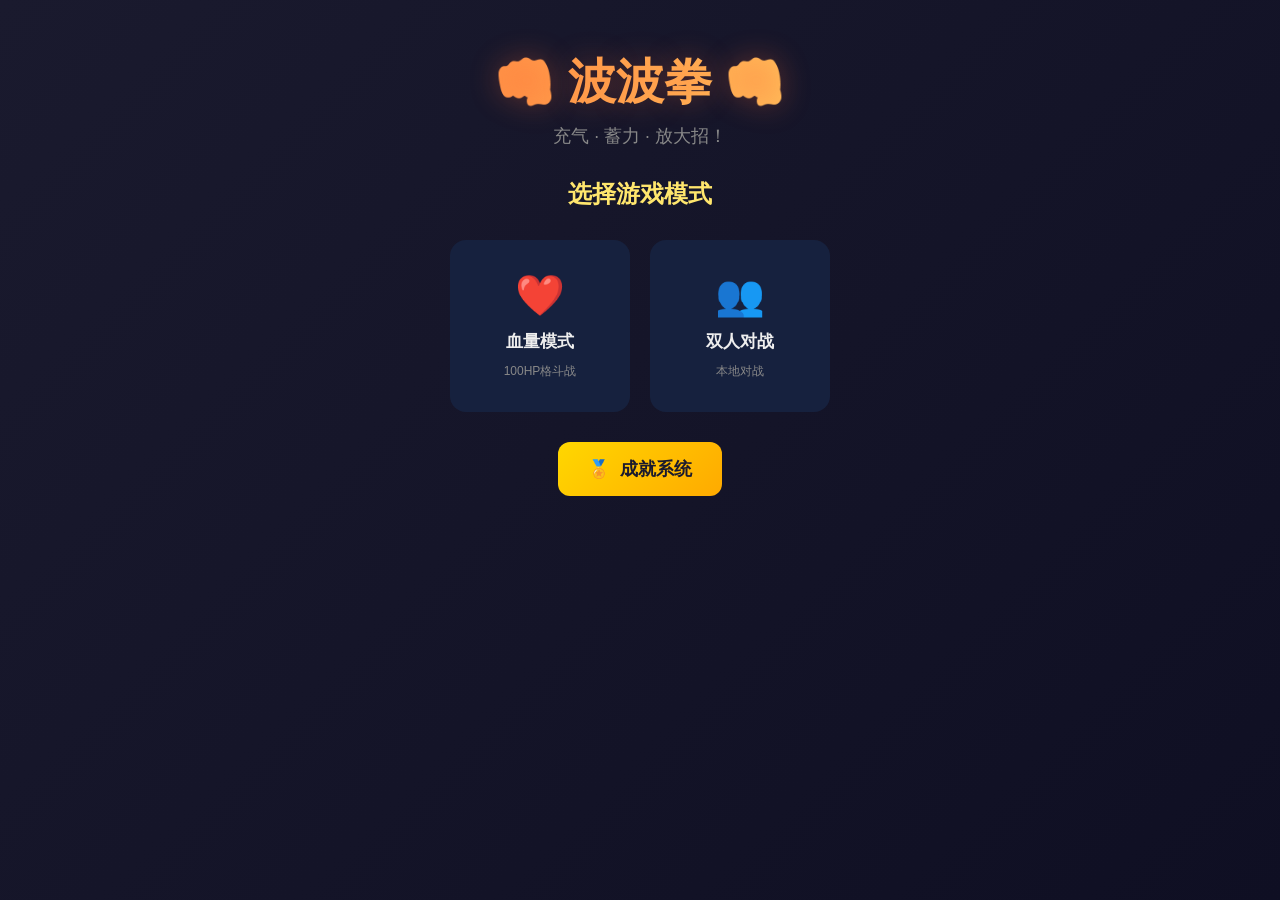
<file: index.html>
<!DOCTYPE html>
<html lang="zh-CN">
<head>
    <meta charset="UTF-8">
    <meta name="viewport" content="width=device-width, initial-scale=1.0">
    <title>波波拳 - 充气放大招！</title>
    <link rel="stylesheet" href="css/style.css">
</head>
<body>
    <div class="game-container">
        <header class="game-header">
            <h1>👊 波波拳 👊</h1>
            <p class="subtitle">充气 · 蓄力 · 放大招！</p>
        </header>

        <!-- 模式选择 -->
        <div id="mode-select" class="screen active">
            <h2>选择游戏模式</h2>
            <div class="mode-buttons">
                <button class="mode-btn" data-mode="hp">
                    <span class="mode-icon">❤️</span>
                    <span class="mode-name">血量模式</span>
                    <span class="mode-desc">100HP格斗战</span>
                </button>
                <button class="mode-btn" data-mode="pvp">
                    <span class="mode-icon">👥</span>
                    <span class="mode-name">双人对战</span>
                    <span class="mode-desc">本地对战</span>
                </button>
            </div>
            <div class="achievements-preview">
                <button class="achievements-btn" onclick="showAchievements()">
                    <span>🏅</span> 成就系统
                </button>
            </div>
        </div>

        <!-- 角色选择 P1 -->
        <div id="character-select" class="screen">
            <h2 id="p1-select-title">玩家1选择角色</h2>
            <div class="character-grid" id="character-grid"></div>
            <button class="back-btn" onclick="showScreen('mode-select')">← 返回</button>
        </div>

        <!-- 角色选择 P2 -->
        <div id="pvp-character-select" class="screen">
            <h2>玩家2选择角色</h2>
            <div class="character-grid" id="pvp-character-grid"></div>
            <button class="back-btn" onclick="showScreen('character-select')">← 返回</button>
        </div>

        <!-- 难度选择 -->
        <div id="difficulty-select" class="screen">
            <h2>选择AI难度</h2>
            <div class="difficulty-buttons">
                <button class="diff-btn" data-diff="easy">
                    <span class="diff-icon">🌱</span>
                    <span class="diff-name">新手</span>
                    <span class="diff-desc">AI会犯错</span>
                </button>
                <button class="diff-btn" data-diff="normal">
                    <span class="diff-icon">⚔️</span>
                    <span class="diff-name">普通</span>
                    <span class="diff-desc">正常对战</span>
                </button>
                <button class="diff-btn" data-diff="hard">
                    <span class="diff-icon">🔥</span>
                    <span class="diff-name">困难</span>
                    <span class="diff-desc">AI会读招</span>
                </button>
            </div>
            <button class="back-btn" onclick="showScreen('character-select')">← 返回</button>
        </div>

        <!-- 游戏主界面 -->
        <div id="game-screen" class="screen">
            <div class="battle-info">
                <div class="round-info">第 <span id="round-num">1</span> 回合</div>
                <div class="score-board">
                    <span id="p1-score">0</span> : <span id="p2-score">0</span>
                </div>
            </div>

            <div class="battle-arena">
                <div class="fighter player" id="p1-fighter">
                    <div class="fighter-avatar" id="p1-avatar">🥊</div>
                    <div class="fighter-name" id="p1-name">玩家1</div>
                    <div class="hp-bar" id="p1-hp-bar">
                        <div class="hp-fill" id="p1-hp-fill"></div>
                        <span class="hp-text" id="p1-hp-text">100/100</span>
                    </div>
                    <div class="bobo-gauge" id="p1-bobo">
                        <div class="bobo-fill" id="p1-bobo-fill"></div>
                        <span class="bobo-text">波波槽 <span id="p1-bobo-value">0</span>/100</span>
                    </div>
                    <div class="combo-display" id="p1-combo"></div>
                </div>

                <div class="vs-area">
                    <div class="vs-text">VS</div>
                    <div class="move-display">
                        <div class="move-icon" id="p1-move">?</div>
                        <div class="move-result" id="move-result"></div>
                        <div class="move-icon" id="p2-move">?</div>
                    </div>
                </div>

                <div class="fighter enemy" id="p2-fighter">
                    <div class="fighter-avatar" id="p2-avatar">🤖</div>
                    <div class="fighter-name" id="p2-name">玩家2</div>
                    <div class="hp-bar" id="p2-hp-bar">
                        <div class="hp-fill" id="p2-hp-fill"></div>
                        <span class="hp-text" id="p2-hp-text">100/100</span>
                    </div>
                    <div class="bobo-gauge" id="p2-bobo">
                        <div class="bobo-fill" id="p2-bobo-fill"></div>
                        <span class="bobo-text">波波槽 <span id="p2-bobo-value">0</span>/100</span>
                    </div>
                    <div class="combo-display" id="p2-combo"></div>
                    <div class="fighter-skills" id="p2-skills">
                        <div class="skill-item">
                            <span class="skill-icon" id="p2-skill-icon">📋</span>
                            <span class="skill-text" id="p2-skill-desc">被动技能</span>
                        </div>
                        <div class="super-item">
                            <span class="super-icon" id="p2-super-icon">💥</span>
                            <span class="super-text" id="p2-super-desc">大招</span>
                        </div>
                        <div class="shield-item">
                            <span class="shield-icon" id="p2-shield-icon">🛡️</span>
                            <span class="shield-text" id="p2-shield-desc">护盾</span>
                        </div>
                    </div>
                </div>
            </div>

            <div class="item-cards" id="item-cards">
                <div class="item-card" id="item1" onclick="useItem(0)">
                    <span class="item-icon">👁️</span>
                    <span class="item-name">透视眼</span>
                    <span class="item-desc">看对手出招</span>
                </div>
                <div class="item-card" id="item2" onclick="useItem(1)">
                    <span class="item-icon">🔄</span>
                    <span class="item-name">换牌手</span>
                    <span class="item-desc">强制平局</span>
                </div>
                <div class="item-card" id="item3" onclick="useItem(2)">
                    <span class="item-icon">⚡</span>
                    <span class="item-name">充能器</span>
                    <span class="item-desc">立即+30能量</span>
                </div>
            </div>

            <div class="turn-indicator" id="turn-indicator">
                <span>玩家1的回合</span>
            </div>

            <div class="move-controls" id="p1-controls">
                <div class="player-label">玩家1控制</div>
                <div class="normal-moves">
                    <button class="move-btn" data-move="rock" data-player="1">
                        <span class="move-emoji">👊</span>
                        <span class="move-label">石头</span>
                    </button>
                    <button class="move-btn" data-move="scissors" data-player="1">
                        <span class="move-emoji">✌️</span>
                        <span class="move-label">剪刀</span>
                    </button>
                    <button class="move-btn" data-move="paper" data-player="1">
                        <span class="move-emoji">🖐️</span>
                        <span class="move-label">布</span>
                    </button>
                </div>
                
                <div class="super-moves" id="p1-super-moves">
                    <button class="super-btn" data-super="true" data-player="1" disabled>
                        <span class="super-emoji" id="p1-super-emoji">💥</span>
                        <span class="super-label" id="p1-super-name">大招</span>
                        <span class="super-desc" id="p1-super-desc">消耗20能量</span>
                    </button>
                    <button class="shield-btn" data-shield="true" data-player="1" disabled>
                        <span class="shield-emoji" id="p1-shield-emoji">🛡️</span>
                        <span class="shield-label" id="p1-shield-name">护盾</span>
                        <span class="shield-desc" id="p1-shield-desc">消耗20能量</span>
                    </button>
                </div>
            </div>

            <div class="move-controls hidden" id="p2-controls">
                <div class="player-label">玩家2控制</div>
                <div class="normal-moves">
                    <button class="move-btn" data-move="rock" data-player="2">
                        <span class="move-emoji">👊</span>
                        <span class="move-label">石头</span>
                    </button>
                    <button class="move-btn" data-move="scissors" data-player="2">
                        <span class="move-emoji">✌️</span>
                        <span class="move-label">剪刀</span>
                    </button>
                    <button class="move-btn" data-move="paper" data-player="2">
                        <span class="move-emoji">🖐️</span>
                        <span class="move-label">布</span>
                    </button>
                </div>
                
                <div class="super-moves" id="p2-super-moves">
                    <button class="super-btn" data-super="true" data-player="2" disabled>
                        <span class="super-emoji" id="p2-super-emoji">💥</span>
                        <span class="super-label" id="p2-super-name">大招</span>
                        <span class="super-desc" id="p2-super-desc">消耗20能量</span>
                    </button>
                    <button class="shield-btn" data-shield="true" data-player="2" disabled>
                        <span class="shield-emoji" id="p2-shield-emoji">🛡️</span>
                        <span class="shield-label" id="p2-shield-name">护盾</span>
                        <span class="shield-desc" id="p2-shield-desc">消耗20能量</span>
                    </button>
                </div>
            </div>

            <div class="battle-log" id="battle-log"></div>
            
            <button class="back-btn" onclick="resetGame()">↺ 重新开始</button>
        </div>

        <!-- 成就系统 -->
        <div id="achievements-screen" class="screen">
            <h2>🏅 成就系统</h2>
            <div class="achievements-stats">
                <div class="stat-item">
                    <span class="stat-label">总游戏场次</span>
                    <span class="stat-value" id="total-games">0</span>
                </div>
                <div class="stat-item">
                    <span class="stat-label">胜利场次</span>
                    <span class="stat-value" id="total-wins">0</span>
                </div>
                <div class="stat-item">
                    <span class="stat-label">成就解锁</span>
                    <span class="stat-value" id="achievements-unlocked">0/10</span>
                </div>
            </div>
            <div class="achievements-list" id="achievements-list"></div>
            <button class="back-btn" onclick="showScreen('mode-select')">← 返回</button>
        </div>

        <!-- 结果界面 -->
        <div id="result-screen" class="screen">
            <div class="result-content">
                <div class="result-emoji" id="result-emoji">🏆</div>
                <h2 id="result-title">胜利！</h2>
                <p id="result-desc">你击败了对手！</p>
                <div class="achievements-earned" id="achievements-earned"></div>
                <button class="btn-primary" onclick="resetGame()">再来一局</button>
                <button class="btn-secondary" onclick="showScreen('mode-select')">返回主菜单</button>
            </div>
        </div>
    </div>

    <script src="js/achievements.js"></script>
    <script src="js/characters.js"></script>
    <script src="js/ai.js"></script>
    <script src="js/game.js"></script>
    <script src="js/ui.js"></script>
    <script>
        // 诊断脚本
        console.log('=== 诊断信息 ===');
        console.log('1. CHARACTERS 定义:', typeof CHARACTERS !== 'undefined' ? '是 (' + CHARACTERS.length + '个角色)' : '否');
        console.log('2. getCharacter 定义:', typeof getCharacter !== 'undefined' ? '是' : '否');
        console.log('3. generateCharacterCards 定义:', typeof generateCharacterCards !== 'undefined' ? '是' : '否');
        console.log('4. generatePVPCards 定义:', typeof generatePVPCards !== 'undefined' ? '是' : '否');
        console.log('5. bindEvents 定义:', typeof bindEvents !== 'undefined' ? '是' : '否');
        console.log('6. showScreen 定义:', typeof showScreen !== 'undefined' ? '是' : '否');
        console.log('7. initGame 定义:', typeof initGame !== 'undefined' ? '是' : '否');
        console.log('8. window.onload 设置:', window.onload ? '是' : '否');
        
        // 测试生成卡片
        try {
            const testGrid = document.getElementById('character-grid');
            console.log('9. character-grid 元素:', testGrid ? '找到' : '未找到');
            if (testGrid && typeof generateCharacterCards === 'function') {
                console.log('10. 准备调用 generateCharacterCards');
            }
        } catch(e) {
            console.error('测试出错:', e);
        }
    </script>
</body>
</html>
</file>
<file: css/style.css>
/* 波波拳 - 主样式 */

:root {
    --primary: #ff6b35;
    --primary-dark: #e55a2b;
    --secondary: #4ecdc4;
    --accent: #ffe66d;
    --bg-dark: #1a1a2e;
    --bg-card: #16213e;
    --text: #eee;
    --text-muted: #888;
    --hp-green: #4ade80;
    --hp-yellow: #facc15;
    --hp-red: #ef4444;
    --bobo-blue: #60a5fa;
    --bobo-purple: #a78bfa;
    --bobo-gold: #fbbf24;
}

* {
    margin: 0;
    padding: 0;
    box-sizing: border-box;
}

body {
    font-family: 'Microsoft YaHei', sans-serif;
    background: linear-gradient(135deg, var(--bg-dark) 0%, #0f0f23 100%);
    color: var(--text);
    min-height: 100vh;
    overflow-x: hidden;
}

.game-container {
    max-width: 900px;
    margin: 0 auto;
    padding: 20px;
}

/* 标题 */
.game-header {
    text-align: center;
    padding: 30px 0;
}

.game-header h1 {
    font-size: 3em;
    background: linear-gradient(90deg, var(--primary), var(--accent));
    -webkit-background-clip: text;
    -webkit-text-fill-color: transparent;
    text-shadow: 0 0 30px rgba(255, 107, 53, 0.3);
    animation: pulse 2s ease-in-out infinite;
}

.subtitle {
    color: var(--text-muted);
    margin-top: 10px;
    font-size: 1.1em;
}

@keyframes pulse {
    0%, 100% { transform: scale(1); }
    50% { transform: scale(1.02); }
}

/* 屏幕切换 */
.screen {
    display: none;
    animation: fadeIn 0.3s ease;
}

.screen.active {
    display: block;
}

@keyframes fadeIn {
    from { opacity: 0; transform: translateY(20px); }
    to { opacity: 1; transform: translateY(0); }
}

.screen h2 {
    text-align: center;
    margin-bottom: 30px;
    color: var(--accent);
}

/* 按钮通用样式 */
button {
    cursor: pointer;
    border: none;
    font-family: inherit;
    transition: all 0.2s;
}

button:hover {
    transform: translateY(-2px);
}

button:active {
    transform: translateY(0);
}

/* 模式选择 */
.mode-buttons, .difficulty-buttons {
    display: flex;
    gap: 20px;
    justify-content: center;
    flex-wrap: wrap;
}

.mode-btn, .diff-btn {
    background: var(--bg-card);
    border: 2px solid transparent;
    border-radius: 16px;
    padding: 30px 40px;
    color: var(--text);
    display: flex;
    flex-direction: column;
    align-items: center;
    gap: 10px;
    min-width: 180px;
}

.mode-btn:hover, .diff-btn:hover {
    border-color: var(--primary);
    box-shadow: 0 0 20px rgba(255, 107, 53, 0.3);
}

.mode-icon, .diff-icon {
    font-size: 3em;
}

.mode-name, .diff-name {
    font-size: 1.3em;
    font-weight: bold;
}

.mode-desc, .diff-desc {
    font-size: 0.9em;
    color: var(--text-muted);
}

/* 角色选择 */
.character-grid {
    display: grid;
    grid-template-columns: repeat(auto-fit, minmax(200px, 1fr));
    gap: 20px;
    margin-bottom: 30px;
}

.character-card {
    background: var(--bg-card);
    border: 2px solid transparent;
    border-radius: 16px;
    padding: 25px;
    text-align: center;
    cursor: pointer;
    transition: all 0.3s;
}

.character-card:hover {
    border-color: var(--secondary);
    transform: translateY(-5px);
    box-shadow: 0 10px 30px rgba(78, 205, 196, 0.2);
}

.character-card.selected {
    border-color: var(--primary);
    background: linear-gradient(135deg, var(--bg-card), rgba(255, 107, 53, 0.1));
}

.character-avatar {
    font-size: 4em;
    margin-bottom: 15px;
}

.character-name {
    font-size: 1.2em;
    font-weight: bold;
    margin-bottom: 5px;
}

.character-title {
    color: var(--accent);
    font-size: 0.9em;
    margin-bottom: 10px;
}

.character-skill {
    color: var(--text-muted);
    font-size: 0.85em;
}

/* 返回按钮 */
.back-btn {
    background: transparent;
    border: 2px solid var(--text-muted);
    color: var(--text-muted);
    padding: 12px 25px;
    border-radius: 8px;
    font-size: 1em;
    display: block;
    margin: 20px auto;
}

.back-btn:hover {
    border-color: var(--text);
    color: var(--text);
}

/* 游戏主界面 */
.battle-info {
    display: flex;
    justify-content: space-between;
    align-items: center;
    padding: 15px 20px;
    background: var(--bg-card);
    border-radius: 12px;
    margin-bottom: 20px;
}

.round-info {
    color: var(--text-muted);
}

.score-board {
    font-size: 2em;
    font-weight: bold;
    color: var(--accent);
}

/* 战斗区域 */
.battle-arena {
    display: flex;
    justify-content: space-between;
    align-items: center;
    gap: 20px;
    margin-bottom: 20px;
}

.fighter {
    flex: 1;
    background: var(--bg-card);
    border-radius: 16px;
    padding: 20px;
    text-align: center;
    position: relative;
}

.fighter.player {
    border-left: 4px solid var(--secondary);
}

.fighter.enemy {
    border-right: 4px solid var(--primary);
}

/* 对手技能说明 */
.fighter-skills {
    margin-top: 15px;
    padding: 12px;
    background: rgba(0,0,0,0.2);
    border-radius: 10px;
    text-align: left;
    font-size: 0.8em;
}

.fighter-skills .skill-item,
.fighter-skills .super-item,
.fighter-skills .shield-item {
    display: flex;
    align-items: center;
    gap: 8px;
    margin-bottom: 6px;
    padding: 4px 8px;
    border-radius: 6px;
}

.fighter-skills .skill-item {
    background: rgba(255,255,255,0.05);
}

.fighter-skills .super-item {
    background: rgba(255,107,53,0.15);
}

.fighter-skills .shield-item {
    background: rgba(78,205,196,0.15);
}

.fighter-skills .skill-icon,
.fighter-skills .super-icon,
.fighter-skills .shield-icon {
    font-size: 1.2em;
}

.fighter-skills .skill-text {
    color: var(--text-muted);
}

.fighter-skills .super-text {
    color: var(--accent);
}

.fighter-skills .shield-text {
    color: var(--secondary);
}

.fighter-avatar {
    font-size: 4em;
    margin-bottom: 10px;
    transition: all 0.3s;
}

.fighter-avatar.charging {
    animation: chargeUp 0.5s ease;
}

.fighter-avatar.super {
    animation: superMode 1s ease infinite;
    filter: drop-shadow(0 0 20px var(--bobo-gold));
}

@keyframes chargeUp {
    0% { transform: scale(1); }
    50% { transform: scale(1.2); }
    100% { transform: scale(1); }
}

@keyframes superMode {
    0%, 100% { transform: scale(1); filter: brightness(1); }
    50% { transform: scale(1.1); filter: brightness(1.3); }
}

.fighter-name {
    font-weight: bold;
    margin-bottom: 15px;
}

/* 血条 */
.hp-bar {
    background: rgba(0,0,0,0.3);
    border-radius: 10px;
    height: 24px;
    position: relative;
    margin-bottom: 15px;
    overflow: hidden;
}

.hp-fill {
    height: 100%;
    background: linear-gradient(90deg, var(--hp-red), var(--hp-yellow), var(--hp-green));
    border-radius: 10px;
    transition: width 0.5s ease;
}

.hp-text {
    position: absolute;
    top: 50%;
    left: 50%;
    transform: translate(-50%, -50%);
    font-size: 0.85em;
    font-weight: bold;
    text-shadow: 0 1px 2px rgba(0,0,0,0.5);
}

/* 波波槽 */
.bobo-gauge {
    background: rgba(0,0,0,0.3);
    border-radius: 10px;
    height: 20px;
    position: relative;
    overflow: hidden;
}

.bobo-fill {
    height: 100%;
    background: linear-gradient(90deg, var(--bobo-blue), var(--bobo-purple), var(--bobo-gold));
    border-radius: 10px;
    transition: width 0.3s ease;
    box-shadow: 0 0 10px rgba(96, 165, 250, 0.5);
}

.bobo-fill.full {
    animation: boboFull 0.5s ease infinite alternate;
}

@keyframes boboFull {
    from { filter: brightness(1); }
    to { filter: brightness(1.5); }
}

.bobo-text {
    position: absolute;
    top: 50%;
    left: 50%;
    transform: translate(-50%, -50%);
    font-size: 0.75em;
    font-weight: bold;
}

/* 连击显示 */
.combo-display {
    margin-top: 10px;
    font-size: 0.9em;
    color: var(--accent);
    min-height: 24px;
}

.combo-display.active {
    animation: comboPop 0.3s ease;
}

@keyframes comboPop {
    0% { transform: scale(1); }
    50% { transform: scale(1.3); }
    100% { transform: scale(1); }
}

/* VS区域 */
.vs-area {
    text-align: center;
}

.vs-text {
    font-size: 2.5em;
    font-weight: bold;
    color: var(--primary);
    text-shadow: 0 0 20px rgba(255, 107, 53, 0.5);
    margin-bottom: 20px;
}

.move-display {
    display: flex;
    align-items: center;
    justify-content: center;
    gap: 20px;
}

.move-icon {
    width: 80px;
    height: 80px;
    background: var(--bg-card);
    border-radius: 50%;
    display: flex;
    align-items: center;
    justify-content: center;
    font-size: 2.5em;
    border: 3px solid var(--text-muted);
    transition: all 0.3s;
}

.move-icon.reveal {
    border-color: var(--accent);
    transform: scale(1.1);
}

.move-result {
    font-size: 1.5em;
    font-weight: bold;
    min-width: 60px;
}

.move-result.win { color: var(--hp-green); }
.move-result.lose { color: var(--hp-red); }
.move-result.draw { color: var(--text-muted); }

/* 道具卡 */
.item-cards {
    display: flex;
    justify-content: center;
    gap: 15px;
    margin-bottom: 20px;
}

.item-card {
    background: var(--bg-card);
    border: 2px solid var(--secondary);
    border-radius: 12px;
    padding: 15px 25px;
    text-align: center;
    cursor: pointer;
    transition: all 0.2s;
    display: flex;
    flex-direction: column;
    gap: 5px;
}

.item-card:hover:not(.used) {
    background: rgba(78, 205, 196, 0.1);
    transform: translateY(-3px);
}

.item-card.used {
    border-color: var(--text-muted);
    opacity: 0.5;
    cursor: not-allowed;
}

.item-icon {
    font-size: 1.5em;
}

.item-name {
    font-size: 0.9em;
    font-weight: bold;
}

.item-desc {
    font-size: 0.75em;
    color: var(--text-muted);
}

/* 出招控制区 */
.move-controls {
    background: var(--bg-card);
    border-radius: 16px;
    padding: 20px;
}

.normal-moves {
    display: flex;
    justify-content: center;
    gap: 15px;
    margin-bottom: 20px;
}

.move-btn {
    background: linear-gradient(135deg, #2a2a4a, #1a1a2e);
    border: 2px solid var(--text-muted);
    border-radius: 16px;
    padding: 20px 30px;
    color: var(--text);
    display: flex;
    flex-direction: column;
    align-items: center;
    gap: 8px;
    min-width: 100px;
}

.move-btn:hover {
    border-color: var(--secondary);
    box-shadow: 0 0 15px rgba(78, 205, 196, 0.3);
}

.move-btn:active {
    transform: scale(0.95);
}

.move-emoji {
    font-size: 2em;
}

.move-label {
    font-size: 1em;
}

/* 大招按钮 */
.super-moves {
    display: flex;
    justify-content: center;
    gap: 10px;
    flex-wrap: wrap;
}

.super-btn {
    background: linear-gradient(135deg, #4a2a1a, #2a1a0e);
    border: 2px solid var(--primary);
    border-radius: 12px;
    padding: 15px 20px;
    color: var(--text);
    display: flex;
    flex-direction: column;
    align-items: center;
    gap: 5px;
    opacity: 0.5;
}

.super-btn:not(:disabled) {
    opacity: 1;
    animation: superReady 1s ease infinite;
}

.super-btn:not(:disabled):hover {
    background: linear-gradient(135deg, var(--primary), var(--primary-dark));
    transform: scale(1.05);
}

@keyframes superReady {
    0%, 100% { box-shadow: 0 0 5px var(--primary); }
    50% { box-shadow: 0 0 20px var(--primary), 0 0 30px var(--accent); }
}

.super-emoji {
    font-size: 1.5em;
}

.super-label {
    font-size: 0.9em;
    font-weight: bold;
}

.super-desc {
    font-size: 0.75em;
    color: var(--accent);
}

/* 角色专属大招样式增强 */
#p1-super-moves .super-btn,
#p2-super-moves .super-btn {
    min-width: 220px;
    padding: 20px 25px;
}

#p1-super-moves .super-emoji,
#p2-super-moves .super-emoji {
    font-size: 2.5em;
}

#p1-super-moves .super-label,
#p2-super-moves .super-label {
    font-size: 1.2em;
    font-weight: bold;
    color: var(--accent);
}

#p1-super-moves .super-desc,
#p2-super-moves .super-desc {
    font-size: 0.85em;
    color: var(--text-muted);
    text-align: center;
    max-width: 200px;
    line-height: 1.3;
}

/* 角色卡片显示大招 */
.character-super {
    margin-top: 10px;
    padding: 8px 12px;
    background: linear-gradient(135deg, rgba(255,107,53,0.2), rgba(255,215,0,0.1));
    border: 1px solid var(--primary);
    border-radius: 8px;
    font-size: 0.85em;
    color: var(--accent);
}

/* 角色卡片显示护盾 */
.character-shield {
    margin-top: 8px;
    padding: 6px 10px;
    background: linear-gradient(135deg, rgba(78,205,196,0.2), rgba(96,165,250,0.1));
    border: 1px solid var(--secondary);
    border-radius: 8px;
    font-size: 0.8em;
    color: var(--secondary);
}

/* 护盾按钮样式 */
.shield-btn {
    background: linear-gradient(135deg, #1a3a4a, #0f2a3a);
    border: 2px solid var(--secondary);
    border-radius: 16px;
    padding: 20px 30px;
    color: var(--text);
    display: flex;
    flex-direction: column;
    align-items: center;
    gap: 8px;
    opacity: 0.5;
    min-width: 220px;
    transition: all 0.3s;
    cursor: pointer;
}

.shield-btn:not(:disabled) {
    opacity: 1;
    animation: shieldReady 1s ease infinite;
}

.shield-btn:not(:disabled):hover {
    background: linear-gradient(135deg, var(--secondary), #3aa);
    transform: scale(1.08);
    box-shadow: 0 0 30px rgba(78, 205, 196, 0.5);
}

@keyframes shieldReady {
    0%, 100% { box-shadow: 0 0 5px var(--secondary); }
    50% { box-shadow: 0 0 20px var(--secondary), 0 0 40px #60a5fa; }
}

.shield-emoji {
    font-size: 2.5em;
}

.shield-label {
    font-size: 1.2em;
    font-weight: bold;
    color: var(--secondary);
}

.shield-desc {
    font-size: 0.8em;
    color: var(--text-muted);
    text-align: center;
    max-width: 200px;
    line-height: 1.3;
}

/* 战斗日志 */
.battle-log {
    background: rgba(0,0,0,0.3);
    border-radius: 8px;
    padding: 15px;
    margin-top: 20px;
    max-height: 120px;
    overflow-y: auto;
    font-size: 0.9em;
}

.battle-log-entry {
    padding: 5px 0;
    border-bottom: 1px solid rgba(255,255,255,0.1);
}

.battle-log-entry:last-child {
    border-bottom: none;
}

/* 成就系统样式 */
.achievements-preview {
    text-align: center;
    margin-top: 30px;
}

.achievements-btn {
    background: linear-gradient(135deg, #ffd700, #ffaa00);
    border: none;
    border-radius: 12px;
    padding: 15px 30px;
    color: #1a1a2e;
    font-size: 1.1em;
    font-weight: bold;
    display: inline-flex;
    align-items: center;
    gap: 10px;
}

.achievements-btn:hover {
    transform: translateY(-3px);
    box-shadow: 0 10px 30px rgba(255, 215, 0, 0.3);
}

.achievements-stats {
    display: flex;
    justify-content: center;
    gap: 30px;
    margin-bottom: 30px;
    flex-wrap: wrap;
}

.stat-item {
    background: var(--bg-card);
    border-radius: 12px;
    padding: 20px 30px;
    text-align: center;
    min-width: 120px;
}

.stat-label {
    display: block;
    color: var(--text-muted);
    font-size: 0.9em;
    margin-bottom: 5px;
}

.stat-value {
    display: block;
    font-size: 2em;
    font-weight: bold;
    color: var(--accent);
}

.achievements-list {
    display: grid;
    gap: 15px;
    max-width: 600px;
    margin: 0 auto 30px;
}

.achievement-item {
    background: var(--bg-card);
    border: 2px solid transparent;
    border-radius: 12px;
    padding: 15px 20px;
    display: flex;
    align-items: center;
    gap: 15px;
    transition: all 0.3s;
}

.achievement-item.unlocked {
    border-color: var(--accent);
    background: linear-gradient(135deg, var(--bg-card), rgba(255, 230, 109, 0.1));
}

.achievement-item.locked {
    opacity: 0.6;
}

.achievement-icon {
    font-size: 2em;
    width: 50px;
    text-align: center;
}

.achievement-info {
    flex: 1;
}

.achievement-name {
    font-weight: bold;
    font-size: 1.1em;
    margin-bottom: 3px;
}

.achievement-desc {
    color: var(--text-muted);
    font-size: 0.9em;
}

.achievement-badge {
    background: var(--accent);
    color: var(--bg-dark);
    width: 28px;
    height: 28px;
    border-radius: 50%;
    display: flex;
    align-items: center;
    justify-content: center;
    font-weight: bold;
}

.achievements-earned {
    margin: 20px 0;
    padding: 20px;
    background: linear-gradient(135deg, rgba(255, 215, 0, 0.1), rgba(255, 170, 0, 0.1));
    border: 2px solid var(--accent);
    border-radius: 12px;
}

.earned-title {
    font-size: 1.2em;
    font-weight: bold;
    color: var(--accent);
    margin-bottom: 10px;
}

.earned-list {
    display: flex;
    flex-wrap: wrap;
    gap: 10px;
    justify-content: center;
}

.earned-item {
    background: var(--bg-card);
    padding: 8px 15px;
    border-radius: 20px;
    display: flex;
    align-items: center;
    gap: 8px;
}

.earned-icon {
    font-size: 1.3em;
}

.earned-name {
    font-weight: bold;
}

/* 双人模式 */
.turn-indicator {
    text-align: center;
    padding: 15px;
    background: var(--bg-card);
    border-radius: 12px;
    margin-bottom: 15px;
    font-size: 1.2em;
    font-weight: bold;
    color: var(--accent);
}

.player-label {
    text-align: center;
    padding: 10px;
    background: rgba(78, 205, 196, 0.2);
    border-radius: 8px;
    margin-bottom: 15px;
    font-weight: bold;
}

.move-controls.hidden {
    display: none;
}

#p2-controls .player-label {
    background: rgba(255, 107, 53, 0.2);
}

/* 道具卡 */
.item-cards {
    display: flex;
    justify-content: center;
    gap: 15px;
    margin-bottom: 20px;
    flex-wrap: wrap;
}

.item-card {
    background: var(--bg-card);
    border: 2px solid var(--secondary);
    border-radius: 12px;
    padding: 15px 20px;
    text-align: center;
    cursor: pointer;
    transition: all 0.2s;
    display: flex;
    flex-direction: column;
    gap: 5px;
    min-width: 100px;
}

.item-card:hover:not(.used) {
    background: rgba(78, 205, 196, 0.1);
    transform: translateY(-3px);
}

.item-card.used {
    border-color: var(--text-muted);
    opacity: 0.5;
    cursor: not-allowed;
}

.item-icon {
    font-size: 1.8em;
}

.item-name {
    font-size: 0.95em;
    font-weight: bold;
}

.item-desc {
    font-size: 0.8em;
    color: var(--text-muted);
}

.result-content {
    text-align: center;
    padding: 50px 20px;
}

.result-emoji {
    font-size: 6em;
    margin-bottom: 20px;
    animation: bounce 1s ease infinite;
}

@keyframes bounce {
    0%, 100% { transform: translateY(0); }
    50% { transform: translateY(-20px); }
}

.result-content h2 {
    font-size: 2.5em;
    margin-bottom: 15px;
}

.result-content p {
    color: var(--text-muted);
    margin-bottom: 30px;
}

.btn-primary, .btn-secondary {
    padding: 15px 40px;
    border-radius: 12px;
    font-size: 1.1em;
    margin: 10px;
}

.btn-primary {
    background: linear-gradient(135deg, var(--primary), var(--primary-dark));
    color: white;
}

.btn-secondary {
    background: transparent;
    border: 2px solid var(--text-muted);
    color: var(--text);
}

.btn-secondary:hover {
    border-color: var(--text);
}

/* 响应式 */
@media (max-width: 600px) {
    .game-header h1 {
        font-size: 2em;
    }
    
    .battle-arena {
        flex-direction: column;
    }
    
    .vs-area {
        order: -1;
    }
    
    .move-display {
        flex-direction: row;
    }
    
    .normal-moves {
        flex-wrap: wrap;
    }
    
    .move-btn {
        min-width: 80px;
        padding: 15px 20px;
    }
}

/* 特效动画 */
.damage-popup {
    position: absolute;
    font-size: 2em;
    font-weight: bold;
    color: var(--hp-red);
    animation: damageFloat 1s ease forwards;
    pointer-events: none;
}

@keyframes damageFloat {
    0% { opacity: 1; transform: translateY(0); }
    100% { opacity: 0; transform: translateY(-50px); }
}

.super-effect {
    position: fixed;
    top: 0;
    left: 0;
    width: 100%;
    height: 100%;
    background: radial-gradient(circle, rgba(255,215,0,0.3) 0%, transparent 70%);
    pointer-events: none;
    animation: superFlash 0.5s ease;
    z-index: 100;
}

@keyframes superFlash {
    0% { opacity: 0; }
    50% { opacity: 1; }
    100% { opacity: 0; }
}

/* ==================== 战斗动画 ==================== */

/* 倒计时 */
.battle-countdown {
    position: fixed;
    top: 50%;
    left: 50%;
    transform: translate(-50%, -50%);
    font-size: 8em;
    font-weight: bold;
    color: var(--accent);
    text-shadow: 0 0 30px var(--primary);
    z-index: 200;
    animation: countdownPulse 0.9s ease;
}

@keyframes countdownPulse {
    0% { transform: translate(-50%, -50%) scale(0.5); opacity: 0; }
    20% { transform: translate(-50%, -50%) scale(1.3); opacity: 1; }
    100% { transform: translate(-50%, -50%) scale(1); opacity: 1; }
}

.battle-countdown.pulse {
    animation: countdownPulse 0.9s ease;
}

/* 战斗动画容器 */
.battle-animation {
    position: fixed;
    top: 0;
    left: 0;
    width: 100%;
    height: 100%;
    pointer-events: none;
    z-index: 150;
    display: flex;
    align-items: center;
    justify-content: center;
}

/* 普通战斗拳头 */
.battle-fist {
    position: absolute;
    font-size: 6em;
    animation-duration: 0.5s;
    animation-fill-mode: forwards;
}

.battle-fist.left {
    left: 20%;
    animation-name: fistLeftAttack;
}

.battle-fist.right {
    right: 20%;
    animation-name: fistRightAttack;
}

@keyframes fistLeftAttack {
    0% { transform: translateX(0) scale(1); }
    50% { transform: translateX(150px) scale(1.2); }
    100% { transform: translateX(200px) scale(1.1); }
}

@keyframes fistRightAttack {
    0% { transform: translateX(0) scale(1); }
    50% { transform: translateX(-150px) scale(1.2); }
    100% { transform: translateX(-200px) scale(1.1); }
}

/* 对撞线 */
.clash-line {
    position: absolute;
    width: 4px;
    height: 100px;
    background: linear-gradient(180deg, transparent, var(--accent), transparent);
    animation: clashExpand 0.5s ease forwards;
}

@keyframes clashExpand {
    0% { transform: scaleY(0); opacity: 0; }
    50% { transform: scaleY(1); opacity: 1; }
    100% { transform: scaleY(1.5); opacity: 0; }
}

/* 平手对撞 */
.clash-effect {
    position: absolute;
    font-size: 8em;
    animation: clashBounce 1s ease;
}

@keyframes clashBounce {
    0% { transform: scale(0) rotate(0deg); }
    30% { transform: scale(1.3) rotate(-10deg); }
    50% { transform: scale(1.2) rotate(10deg); }
    70% { transform: scale(1.1) rotate(-5deg); }
    100% { transform: scale(1) rotate(0deg); }
}

/* 火花效果 */
.spark {
    position: absolute;
    width: 60px;
    height: 4px;
    background: linear-gradient(90deg, var(--accent), transparent);
    border-radius: 2px;
    animation: sparkFly 0.6s ease forwards;
}

@keyframes sparkFly {
    0% { transform: rotate(var(--angle, 0deg)) translateX(0); opacity: 1; }
    100% { transform: rotate(var(--angle, 0deg)) translateX(150px); opacity: 0; }
}

/* 平局文字 */
.draw-text {
    position: absolute;
    top: 60%;
    font-size: 3em;
    font-weight: bold;
    color: var(--text-muted);
    animation: drawTextPop 0.8s ease;
}

@keyframes drawTextPop {
    0% { transform: scale(0); opacity: 0; }
    50% { transform: scale(1.2); opacity: 1; }
    100% { transform: scale(1); opacity: 1; }
}

/* 大招能量波 */
.energy-wave {
    position: absolute;
    width: 200px;
    height: 200px;
    border-radius: 50%;
    animation: energyWaveExpand 1s ease forwards;
}

.energy-wave.left {
    left: 10%;
    background: radial-gradient(circle, var(--secondary) 0%, transparent 70%);
}

.energy-wave.right {
    right: 10%;
    background: radial-gradient(circle, var(--primary) 0%, transparent 70%);
}

@keyframes energyWaveExpand {
    0% { transform: scale(0); opacity: 1; }
    100% { transform: scale(3); opacity: 0; }
}

/* 冲击波 */
.impact-effect {
    position: absolute;
    font-size: 10em;
    animation: impactBoom 1.5s ease forwards;
}

@keyframes impactBoom {
    0% { transform: scale(0); opacity: 1; }
    30% { transform: scale(2); opacity: 1; }
    100% { transform: scale(4); opacity: 0; }
}

/* 屏幕震动 */
.screen-shake {
    animation: shake 0.5s ease;
}

@keyframes shake {
    0%, 100% { transform: translateX(0); }
    10%, 30%, 50%, 70%, 90% { transform: translateX(-10px); }
    20%, 40%, 60%, 80% { transform: translateX(10px); }
}

/* 按钮禁用状态 */
.move-btn.disabled, .super-btn.disabled {
    opacity: 0.5;
    cursor: not-allowed;
    pointer-events: none;
}

/* ==================== 角色特色攻击动画 ==================== */

/* 角色攻击者 */
.character-attacker {
    position: absolute;
    font-size: 8em;
    animation-duration: 0.8s;
    animation-fill-mode: forwards;
    z-index: 10;
}

.character-attacker.left {
    left: 10%;
    animation-name: attackFromLeft;
}

.character-attacker.right {
    right: 10%;
    animation-name: attackFromRight;
}

@keyframes attackFromLeft {
    0% { transform: translateX(0) scale(1); }
    50% { transform: translateX(200px) scale(1.3); }
    100% { transform: translateX(250px) scale(1.2); }
}

@keyframes attackFromRight {
    0% { transform: translateX(0) scale(1); }
    50% { transform: translateX(-200px) scale(1.3); }
    100% { transform: translateX(-250px) scale(1.2); }
}

/* 忍者瞬身特效 */
.character-attacker.slash {
    filter: drop-shadow(0 0 20px #a855f7);
}

/* 攻击特效 */
.attack-effect {
    position: absolute;
    font-size: 5em;
    animation: attackEffectAnim 0.8s ease forwards;
}

@keyframes attackEffectAnim {
    0% { transform: scale(0) rotate(0deg); opacity: 0; }
    50% { transform: scale(1.5) rotate(180deg); opacity: 1; }
    100% { transform: scale(2) rotate(360deg); opacity: 0; }
}

/* 攻击描述文字 */
.attack-desc {
    position: absolute;
    top: 70%;
    font-size: 1.5em;
    color: var(--accent);
    font-weight: bold;
    animation: descFadeIn 1s ease forwards;
    text-shadow: 0 0 10px rgba(255, 215, 0, 0.5);
}

@keyframes descFadeIn {
    0% { opacity: 0; transform: translateY(20px); }
    30% { opacity: 1; transform: translateY(0); }
    100% { opacity: 1; transform: translateY(0); }
}

/* 伤害数字 */
.damage-number {
    position: absolute;
    top: 30%;
    font-size: 4em;
    animation: damagePop 0.8s ease forwards;
}

@keyframes damagePop {
    0% { transform: scale(0); opacity: 0; }
    50% { transform: scale(1.5); opacity: 1; }
    100% { transform: scale(1) translateY(-50px); opacity: 0; }
}

/* ==================== 大招特色动画 ==================== */

/* 大招名称 */
.super-name {
    position: absolute;
    top: 15%;
    font-size: 2.5em;
    font-weight: bold;
    color: var(--accent);
    text-shadow: 0 0 20px var(--primary);
    animation: superNameIn 0.5s ease forwards;
}

@keyframes superNameIn {
    0% { transform: scale(0); opacity: 0; }
    100% { transform: scale(1); opacity: 1; }
}

/* 大招描述 */
.super-desc-text {
    position: absolute;
    top: 25%;
    font-size: 1.2em;
    color: var(--text);
    animation: superDescIn 0.5s ease 0.2s forwards;
    opacity: 0;
}

@keyframes superDescIn {
    0% { opacity: 0; transform: translateY(-10px); }
    100% { opacity: 1; transform: translateY(0); }
}

/* 大招攻击主体 */
.super-attack {
    position: absolute;
    font-size: 10em;
    animation-duration: 1.5s;
    animation-fill-mode: forwards;
    z-index: 5;
}

.super-attack.left {
    left: 5%;
    animation-name: superAttackLeft;
}

.super-attack.right {
    right: 5%;
    animation-name: superAttackRight;
}

@keyframes superAttackLeft {
    0% { transform: translateX(0) scale(1); opacity: 1; }
    50% { transform: translateX(300px) scale(1.5); }
    100% { transform: translateX(400px) scale(1.2); opacity: 0.8; }
}

@keyframes superAttackRight {
    0% { transform: translateX(0) scale(1); opacity: 1; }
    50% { transform: translateX(-300px) scale(1.5); }
    100% { transform: translateX(-400px) scale(1.2); opacity: 0.8; }
}

/* 气球爆炸特效 */
.balloon-pop {
    position: absolute;
    font-size: 4em;
    top: 40%;
    animation: balloonPop 0.6s ease forwards;
}

@keyframes balloonPop {
    0% { transform: scale(0.5); opacity: 1; }
    50% { transform: scale(1.5); }
    100% { transform: scale(2); opacity: 0; }
}

.burst-ring {
    position: absolute;
    width: 100px;
    height: 100px;
    border: 5px solid var(--primary);
    border-radius: 50%;
    top: 40%;
    animation: burstExpand 1s ease forwards;
}

@keyframes burstExpand {
    0% { transform: scale(0); opacity: 1; }
    100% { transform: scale(5); opacity: 0; }
}

/* 重拳特效 */
.mega-fist {
    position: absolute;
    font-size: 12em;
    top: 30%;
    animation: megaPunch 1s ease forwards;
    filter: drop-shadow(0 0 30px #ff6b35);
}

@keyframes megaPunch {
    0% { transform: scale(0) rotate(-30deg); }
    50% { transform: scale(1.8) rotate(10deg); }
    100% { transform: scale(1.5) rotate(0deg); }
}

.shock-wave {
    position: absolute;
    width: 200px;
    height: 200px;
    border: 10px solid var(--accent);
    border-radius: 50%;
    top: 30%;
    left: 50%;
    transform: translateX(-50%);
    animation: shockExpand 1s ease forwards;
}

@keyframes shockExpand {
    0% { transform: translateX(-50%) scale(0); opacity: 1; }
    100% { transform: translateX(-50%) scale(4); opacity: 0; }
}

/* 忍者分身特效 */
.ninja-clone {
    position: absolute;
    font-size: 6em;
    animation: ninjaClone 0.8s ease forwards;
    opacity: 0;
}

@keyframes ninjaClone {
    0% { opacity: 0; transform: scale(0.5); }
    30% { opacity: 1; transform: scale(1); }
    70% { opacity: 1; transform: translateX(200px); }
    100% { opacity: 0; transform: translateX(300px); }
}

.katana-slash {
    position: absolute;
    width: 300px;
    height: 4px;
    background: linear-gradient(90deg, transparent, #a855f7, transparent);
    top: 50%;
    left: 50%;
    transform: translateX(-50%) rotate(-30deg);
    animation: slashAnim 0.5s ease forwards;
    box-shadow: 0 0 20px #a855f7;
}

@keyframes slashAnim {
    0% { width: 0; opacity: 1; }
    50% { width: 400px; opacity: 1; }
    100% { width: 400px; opacity: 0; }
}

/* 元素特效 */
.element-orb {
    position: absolute;
    font-size: 6em;
    animation: elementFloat 1.2s ease forwards;
}

.element-orb:nth-child(1) { left: 30%; top: 20%; animation-delay: 0s; }
.element-orb:nth-child(2) { left: 50%; top: 30%; animation-delay: 0.2s; }
.element-orb:nth-child(3) { left: 70%; top: 20%; animation-delay: 0.4s; }

@keyframes elementFloat {
    0% { transform: scale(0) translateY(0); opacity: 0; }
    30% { transform: scale(1.2) translateY(-30px); opacity: 1; }
    100% { transform: scale(1) translateY(50px); opacity: 0; }
}

/* 血族特效 */
.bat-swarm {
    position: absolute;
    font-size: 3em;
    animation: batFly 1.5s ease forwards;
}

@keyframes batFly {
    0% { transform: translateX(0) scale(0.5); opacity: 0; }
    20% { opacity: 1; }
    100% { transform: translateX(300px) scale(1.5); opacity: 0; }
}

.blood-moon {
    position: absolute;
    top: 10%;
    right: 10%;
    font-size: 8em;
    animation: moonGlow 2s ease infinite;
    filter: drop-shadow(0 0 30px #ef4444);
}

@keyframes moonGlow {
    0%, 100% { filter: drop-shadow(0 0 20px #ef4444); transform: scale(1); }
    50% { filter: drop-shadow(0 0 50px #ef4444); transform: scale(1.1); }
}

/* 激光炮特效 */
.laser-beam {
    position: absolute;
    height: 20px;
    width: 0;
    background: linear-gradient(90deg, #60a5fa, #a78bfa, #60a5fa);
    top: 50%;
    animation: laserShoot 1s ease forwards;
    box-shadow: 0 0 30px #60a5fa;
}

.laser-beam.from-left {
    left: 15%;
    animation-name: laserFromLeft;
}

.laser-beam.from-right {
    right: 15%;
    animation-name: laserFromRight;
}

@keyframes laserFromLeft {
    0% { width: 0; }
    20% { width: 70%; }
    100% { width: 70%; opacity: 0; }
}

@keyframes laserFromRight {
    0% { width: 0; }
    20% { width: 70%; }
    100% { width: 70%; opacity: 0; }
}

.laser-charge {
    position: absolute;
    top: 45%;
    font-size: 5em;
    animation: chargeUp 1s ease forwards;
}

@keyframes chargeUp {
    0% { transform: scale(0.5); opacity: 0; }
    50% { transform: scale(1.5); opacity: 1; }
    100% { transform: scale(1); opacity: 0.5; }
}

/* 赌徒特效 */
.fortune-wheel {
    position: absolute;
    top: 30%;
    left: 50%;
    transform: translateX(-50%);
    font-size: 10em;
    animation: wheelSpin 1.5s ease forwards;
}

@keyframes wheelSpin {
    0% { transform: translateX(-50%) rotate(0deg) scale(0); }
    100% { transform: translateX(-50%) rotate(720deg) scale(1.5); }
}

.flying-dice {
    position: absolute;
    font-size: 4em;
    animation: diceFly 1s ease forwards;
}

@keyframes diceFly {
    0% { transform: scale(0) rotate(0deg); opacity: 0; }
    50% { transform: scale(1.5) rotate(360deg); opacity: 1; }
    100% { transform: scale(1) rotate(720deg); opacity: 0; }
}

/* 地震特效 */
.ground-crack {
    position: absolute;
    bottom: 20%;
    left: 50%;
    transform: translateX(-50%);
    width: 0;
    height: 10px;
    background: linear-gradient(90deg, transparent, #8b4513, transparent);
    animation: crackExpand 1s ease forwards;
}

@keyframes crackExpand {
    0% { width: 0; opacity: 1; }
    100% { width: 80%; opacity: 0.5; }
}

.flying-rock {
    position: absolute;
    bottom: 20%;
    font-size: 3em;
    animation: rockFly 1s ease forwards;
}

@keyframes rockFly {
    0% { transform: translateY(0) scale(0.5); opacity: 0; }
    50% { transform: translateY(-150px) scale(1.5); opacity: 1; }
    100% { transform: translateY(-100px) scale(1); opacity: 0; }
}

/* ==================== 护盾动画 ==================== */

.shield-effect {
    position: absolute;
    font-size: 12em;
    animation: shieldActivate 1.5s ease forwards;
    z-index: 10;
    filter: drop-shadow(0 0 30px currentColor);
}

.shield-effect.left {
    left: 15%;
    color: #4ecdc4;
}

.shield-effect.right {
    right: 15%;
    color: #4ecdc4;
}

@keyframes shieldActivate {
    0% { transform: scale(0) rotate(-180deg); opacity: 0; }
    30% { transform: scale(1.5) rotate(0deg); opacity: 1; }
    50% { transform: scale(1.3); }
    100% { transform: scale(1.2); opacity: 0.8; }
}

.shield-name-text {
    position: absolute;
    top: 70%;
    font-size: 2em;
    font-weight: bold;
    color: var(--secondary);
    text-shadow: 0 0 20px #4ecdc4;
    animation: shieldNameIn 0.8s ease forwards;
}

@keyframes shieldNameIn {
    0% { transform: scale(0); opacity: 0; }
    50% { transform: scale(1.2); opacity: 1; }
    100% { transform: scale(1); opacity: 1; }
}

.shield-aura {
    position: absolute;
    width: 300px;
    height: 300px;
    border-radius: 50%;
    background: radial-gradient(circle, rgba(78,205,196,0.4) 0%, transparent 70%);
    top: 30%;
    animation: shieldAura 1.5s ease forwards;
}

@keyframes shieldAura {
    0% { transform: scale(0); opacity: 0; }
    50% { transform: scale(1.5); opacity: 1; }
    100% { transform: scale(2); opacity: 0; }
}

/* 护盾格挡攻击动画 */
.shield-block {
    position: absolute;
    font-size: 10em;
    animation: shieldBlockAnim 1.2s ease forwards;
    z-index: 20;
}

@keyframes shieldBlockAnim {
    0% { transform: scale(1); filter: brightness(1); }
    20% { transform: scale(1.3); filter: brightness(2); }
    40% { transform: scale(1.1); }
    60% { transform: scale(1.2); }
    100% { transform: scale(1); opacity: 0.8; }
}

/* 格挡特效 */
.block-spark {
    position: absolute;
    width: 100px;
    height: 4px;
    background: linear-gradient(90deg, #ffd700, transparent);
    animation: blockSpark 0.6s ease forwards;
}

@keyframes blockSpark {
    0% { transform: rotate(var(--angle)) scaleX(0); opacity: 1; }
    50% { transform: rotate(var(--angle)) scaleX(2); opacity: 1; }
    100% { transform: rotate(var(--angle)) scaleX(0); opacity: 0; }
}

/* 波波槽50能量提示 */
.bobo-fill.ready {
    animation: boboReady 1s ease infinite alternate;
    box-shadow: 0 0 15px rgba(255, 215, 0, 0.5);
}

@keyframes boboReady {
    from { filter: brightness(1); }
    to { filter: brightness(1.3); }
}

/* 波波槽满 */
.bobo-fill.full {
    animation: boboFull 0.5s ease infinite alternate;
    box-shadow: 0 0 25px rgba(255, 215, 0, 0.8);
}

@keyframes boboFull {
    from { filter: brightness(1.2); }
    to { filter: brightness(1.8); }
}

/* ==================== 强化大招动画 ==================== */

/* 超级冲击波 */
.super-blast {
    position: absolute;
    width: 100%;
    height: 100%;
    background: radial-gradient(circle, rgba(255,107,53,0.6) 0%, transparent 60%);
    animation: superBlastExpand 1.5s ease forwards;
}

@keyframes superBlastExpand {
    0% { transform: scale(0); opacity: 0; }
    30% { transform: scale(1.5); opacity: 1; }
    100% { transform: scale(3); opacity: 0; }
}

/* 能量漩涡 */
.energy-vortex {
    position: absolute;
    width: 400px;
    height: 400px;
    border-radius: 50%;
    border: 20px solid transparent;
    border-top-color: var(--primary);
    border-right-color: var(--accent);
    animation: vortexSpin 1.5s linear forwards;
    top: 20%;
    left: 50%;
    transform: translateX(-50%);
}

@keyframes vortexSpin {
    0% { transform: translateX(-50%) rotate(0deg) scale(0); opacity: 0; }
    50% { opacity: 1; }
    100% { transform: translateX(-50%) rotate(720deg) scale(2); opacity: 0; }
}

/* 粒子爆炸 */
.particle-burst {
    position: absolute;
    width: 10px;
    height: 10px;
    border-radius: 50%;
    background: var(--accent);
    animation: particleExplode 1s ease forwards;
}

@keyframes particleExplode {
    0% { transform: translate(0, 0) scale(1); opacity: 1; }
    100% { transform: translate(var(--tx), var(--ty)) scale(0); opacity: 0; }
}

/* 闪电链 */
.lightning-chain {
    position: absolute;
    width: 3px;
    height: 200px;
    background: linear-gradient(180deg, #ffd700, #ff6b35);
    animation: lightningStrike 0.3s ease forwards;
    filter: drop-shadow(0 0 10px #ffd700);
}

@keyframes lightningStrike {
    0% { opacity: 0; transform: scaleY(0); }
    50% { opacity: 1; transform: scaleY(1.2); }
    100% { opacity: 0; transform: scaleY(1); }
}

/* 护盾破碎效果 */
.shield-break {
    position: absolute;
    font-size: 8em;
    animation: shieldBreakAnim 0.8s ease forwards;
}

@keyframes shieldBreakAnim {
    0% { transform: scale(1); opacity: 1; filter: brightness(1); }
    50% { transform: scale(1.3); filter: brightness(2); }
    100% { transform: scale(0) rotate(45deg); opacity: 0; }
}

/* 技能被格挡文字 */
.block-text {
    position: absolute;
    top: 40%;
    font-size: 4em;
    font-weight: bold;
    color: #4ecdc4;
    text-shadow: 0 0 30px #4ecdc4;
    animation: blockTextAnim 1s ease forwards;
}

@keyframes blockTextAnim {
    0% { transform: scale(0); opacity: 0; }
    30% { transform: scale(1.5); opacity: 1; }
    100% { transform: scale(1); opacity: 0; }
}
</file>
